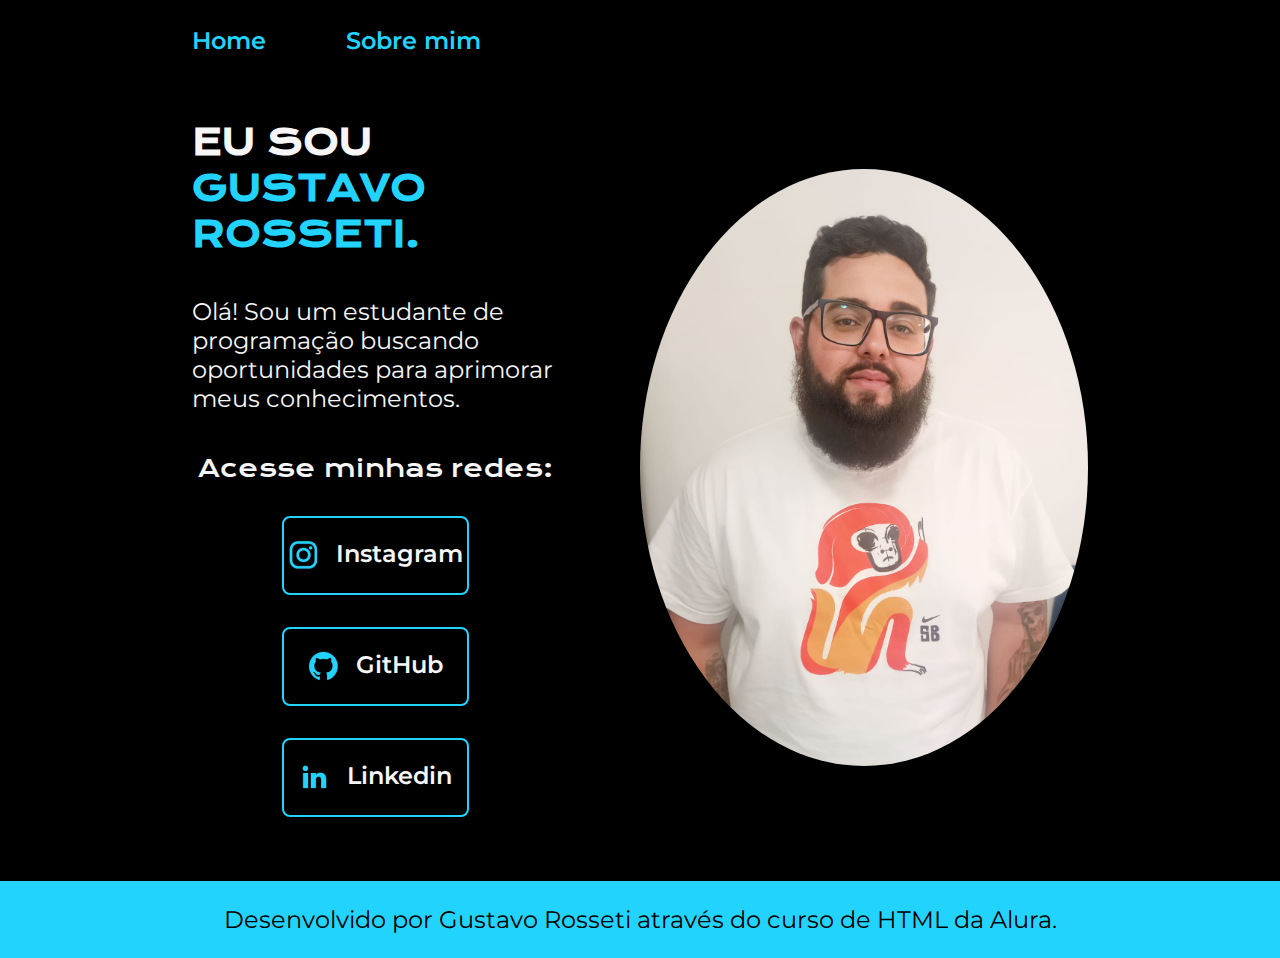
<file: index.html>
<!DOCTYPE html>
<html lang="pt-br">
<head>
    <meta charset="UTF-8">
    <meta http-equiv="X-UA-Compatible" content="IE=edge">
    <meta name="viewport" content="width=device-width, initial-scale=1.0">
    <title>Portifolio</title>
    <link rel="stylesheet" href="./styles/style.css">
</head>
<body>
    <header class="cabecalho">
        <nav class="cabecalho__menu">
            <a class="cabecalho__menu__link" href="index.html">Home</a>
            <a class="cabecalho__menu__link" href="about.html">Sobre mim</a>
        </nav>
    </header>
    <main class="apresentacao">
        <section class="apresentacao__conteudo">
            <h1 class="apresentacao__conteudo__titulo">EU SOU <strong class="titulo-destaque"> GUSTAVO ROSSETI.</strong></h1>
            <p class="apresentacao__conteudo__texto">Olá! Sou um estudante de programação buscando oportunidades para aprimorar meus conhecimentos.</p>
            <div class="apresentacao__links">
                <h2 class="apresentacao__links__subtitulo"> Acesse minhas redes:</h2>
                <a class="apresentacao__links__navegacao" href="http://instagram.com/guhrosseti">
                    <img src="./assets/instagram.png">
                    Instagram
                </a>
                <a class="apresentacao__links__navegacao" href="http://github.com/guhrosseti">
                    <img src="./assets/github.png">
                    GitHub
                </a>
                <a class="apresentacao__links__navegacao" href="http://www.linkedin.com/in/gustavorosseti">
                    <img src="./assets/linkedin.png">
                    Linkedin
                </a>
            </div>
        </section>
        <img class="apresentacao__imagem" src="./assets/imagem.png" alt="foto da Gustavo Rosseti">
    </main>
    <footer class="rodape">
        <p>Desenvolvido por Gustavo Rosseti através do curso de HTML da Alura.</p>
    </footer>
</body>
</html>
</file>
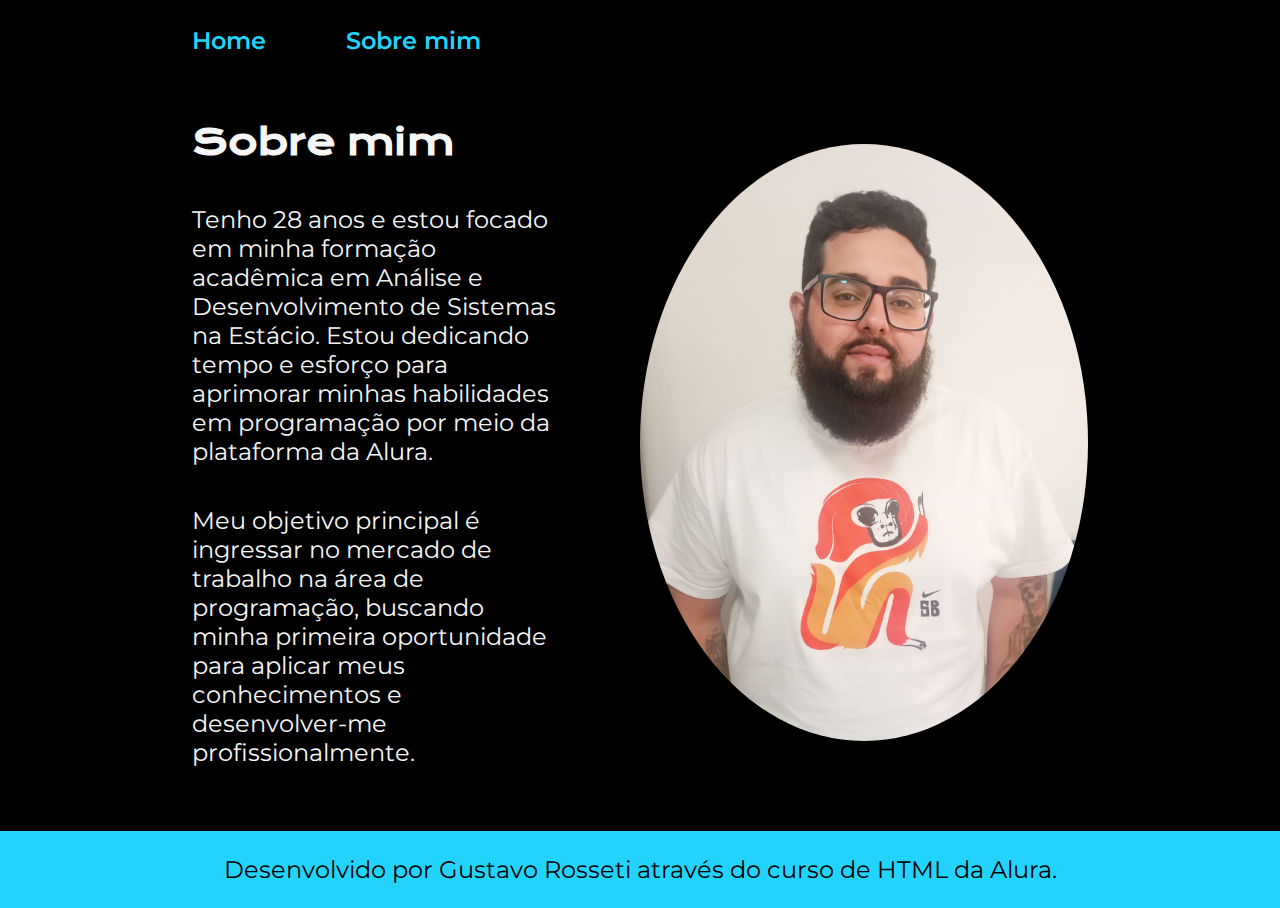
<file: about.html>
<!DOCTYPE html>
<html lang="pt-br">
<head>
    <meta charset="UTF-8">
    <meta http-equiv="X-UA-Compatible" content="IE=edge">
    <meta name="viewport" content="width=device-width, initial-scale=1.0">
    <title>Sobre mim</title>
    <link rel="stylesheet" href="./styles/style.css">
</head>
<body>
    <header class="cabecalho">
        <nav class="cabecalho__menu">
            <a class="cabecalho__menu__link" href="index.html">Home</a>
            <a class="cabecalho__menu__link" href="about.html">Sobre mim</a>
        </nav>
    </header>
    <main class="apresentacao">
        <section class="apresentacao__conteudo">
            <h1 class="apresentacao__conteudo__titulo">Sobre mim</h1>
            <p class="apresentacao__conteudo__texto">Tenho 28 anos e estou focado em minha formação acadêmica em Análise e Desenvolvimento de Sistemas na Estácio. Estou dedicando tempo e esforço para aprimorar minhas habilidades em programação por meio da plataforma da Alura.</p>
            <p class="apresentacao__conteudo__texto">Meu objetivo principal é ingressar no mercado de trabalho na área de programação, buscando minha primeira oportunidade para aplicar meus conhecimentos e desenvolver-me profissionalmente.</p>
        </section>
        <img class="apresentacao__imagem" src="./assets/imagem.png" alt="foto da Joana Santos programando">
    </main>
    <footer class="rodape">
        <p>Desenvolvido por Gustavo Rosseti através do curso de HTML da Alura.</p>
    </footer>
</body>
</html>
</file>
<file: styles/style.css>
@import url('https://fonts.googleapis.com/css2?family=Krona+One&family=Montserrat:wght@400;600&display=swap');

:root {
    --cor-primaria: #000000;
    --cor-segundaria: #f6f6f6;
    --cor-terciaria: #22d4fd;
    --cor-hover: #272727;

    --fonte-primaria: 'Krona One', sans-serif;
    --fonte-secundaria: 'Montserrat', sans-serif;
}

* {
    margin: 0;
    padding: 0;
}

body {
    box-sizing: border-box;
    background-color: var(--cor-primaria);
    color: var(--cor-segundaria);
}

.cabecalho {
    padding: 2% 0% 0% 15%;
}

.cabecalho__menu {
    display: flex;
    gap: 80px;
}

.cabecalho__menu__link {
    font-family: var(--fonte-secundaria);
    font-size: 1.5rem;
    font-weight: 600;
    color: var(--cor-terciaria);
    text-decoration: none;
}

.apresentacao {
    padding: 5% 15%;
    display: flex;
    align-items: center;
    justify-content: space-between;
    gap: 82px;
}

.apresentacao__conteudo {
    width: 50%;
    display: flex;
    flex-direction: column;
    gap: 40px;
}

.apresentacao__conteudo__titulo {
    font-size: 2.25rem;
    font-family: var(--fonte-primaria);
}

.titulo-destaque {
    color: var(--cor-terciaria);
}

.apresentacao__conteudo__texto {
    font-size: 1.5rem;
    font-family: var(--fonte-secundaria);
}

.apresentacao__links {
    display: flex;
    flex-direction: column;
    justify-content: space-between;
    align-items: center;
    gap: 32px;
}

.apresentacao__links__subtitulo {
    font-family: var(--fonte-primaria);
    font-weight: 400;
    font-size: 1.5rem;
}

.apresentacao__links__navegacao {
    display: flex;
    justify-content: center;
    gap: 16px;
    border: 2px solid var(--cor-terciaria);
    width: 50%;
    text-align: center;
    border-radius: 8px;
    font-size: 1.5rem;
    font-weight: 600;
    padding: 21.5px 0;
    text-decoration: none;
    color: var(--cor-segundaria);
    font-family: var(--fonte-secundaria);
}

.apresentacao__links__link:hover {
    background: var(--cor-hover);
}

.apresentacao__imagem {
    width: 50%;
    border-radius: 50%;
}

.rodape {
    color: var(--cor-primaria);
    background-color: var(--cor-terciaria);
    padding: 24px;
    text-align: center;
    font-family: var(--fonte-secundaria);
    font-size: 1.5rem;
    font-weight: 400;
}

@media (max-width: 1200px) {
    .cabecalho {
        padding: 10%;
    }

    .cabecalho__menu {
        justify-content: center;
    }
    
    .apresentacao {
        flex-direction: column-reverse;
        padding: 5%;
    }

    .apresentacao__conteudo {
        width: auto;
    }
}
</file>
